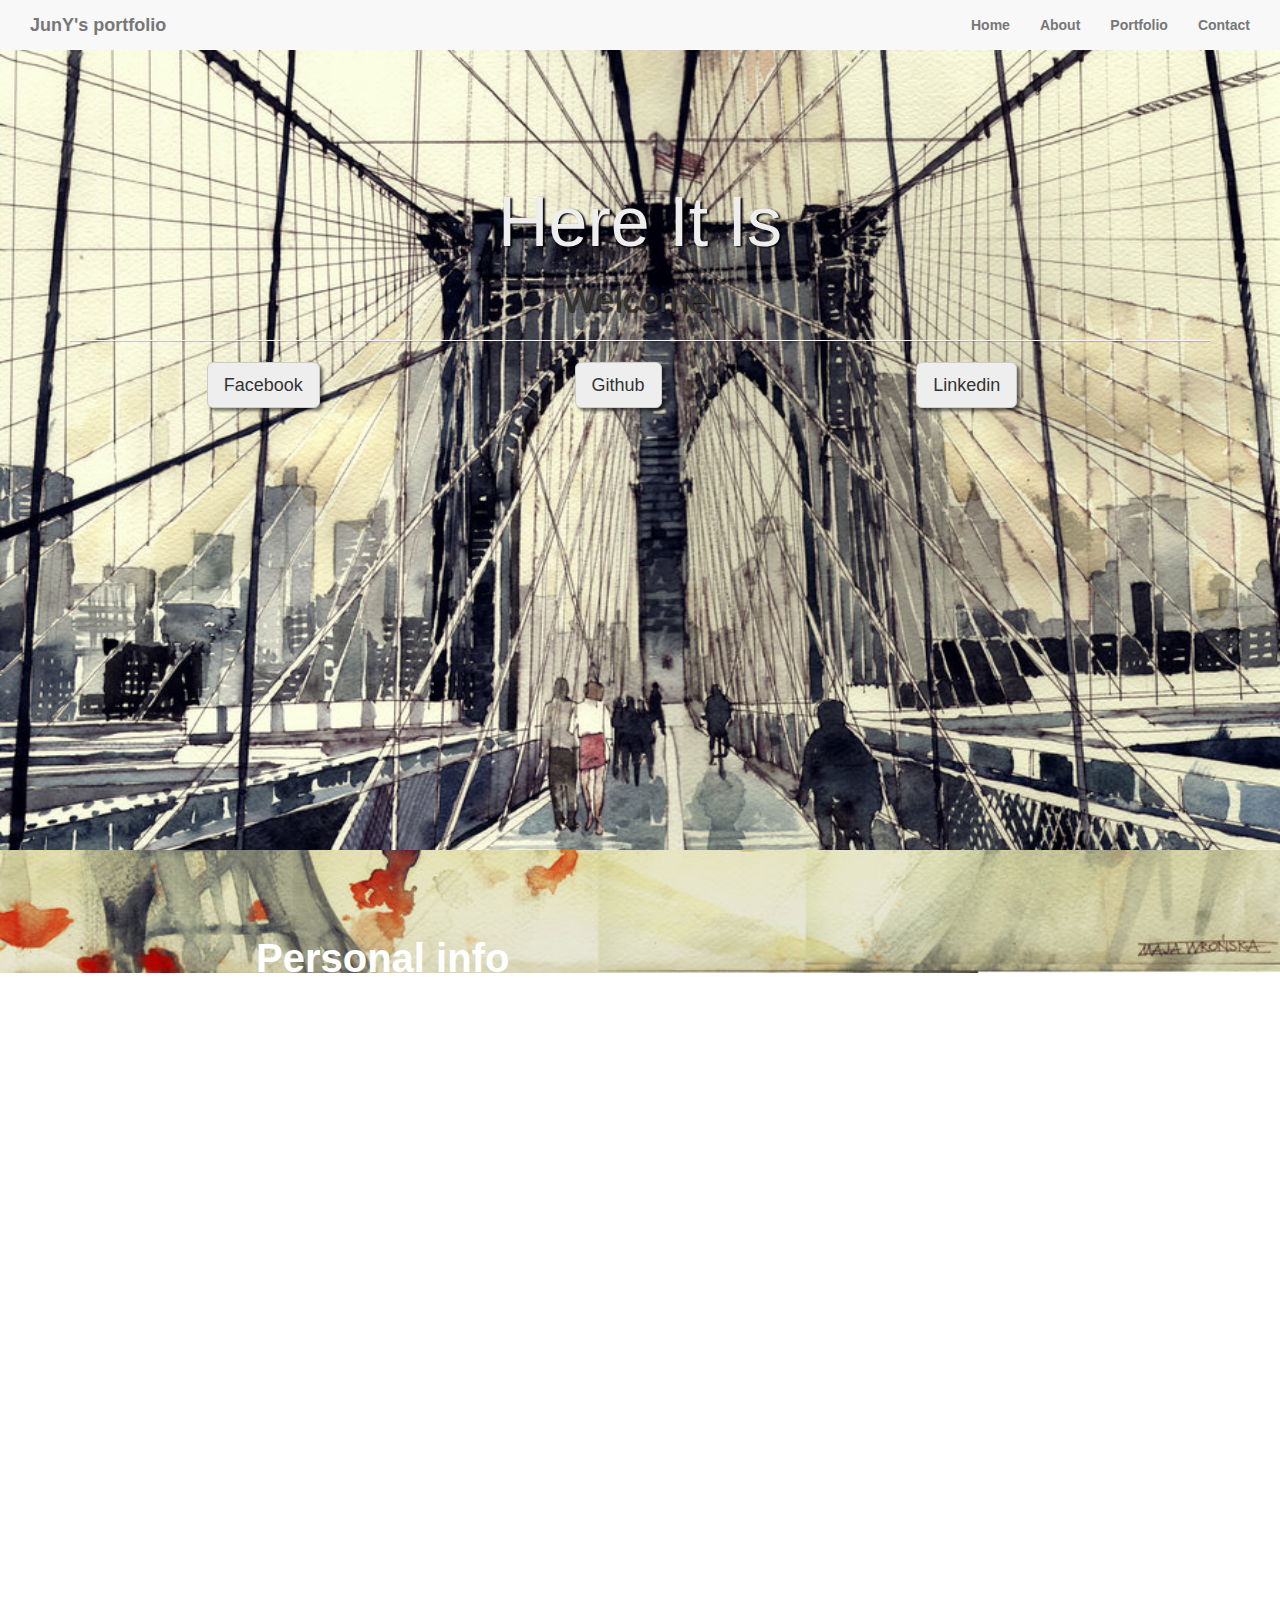
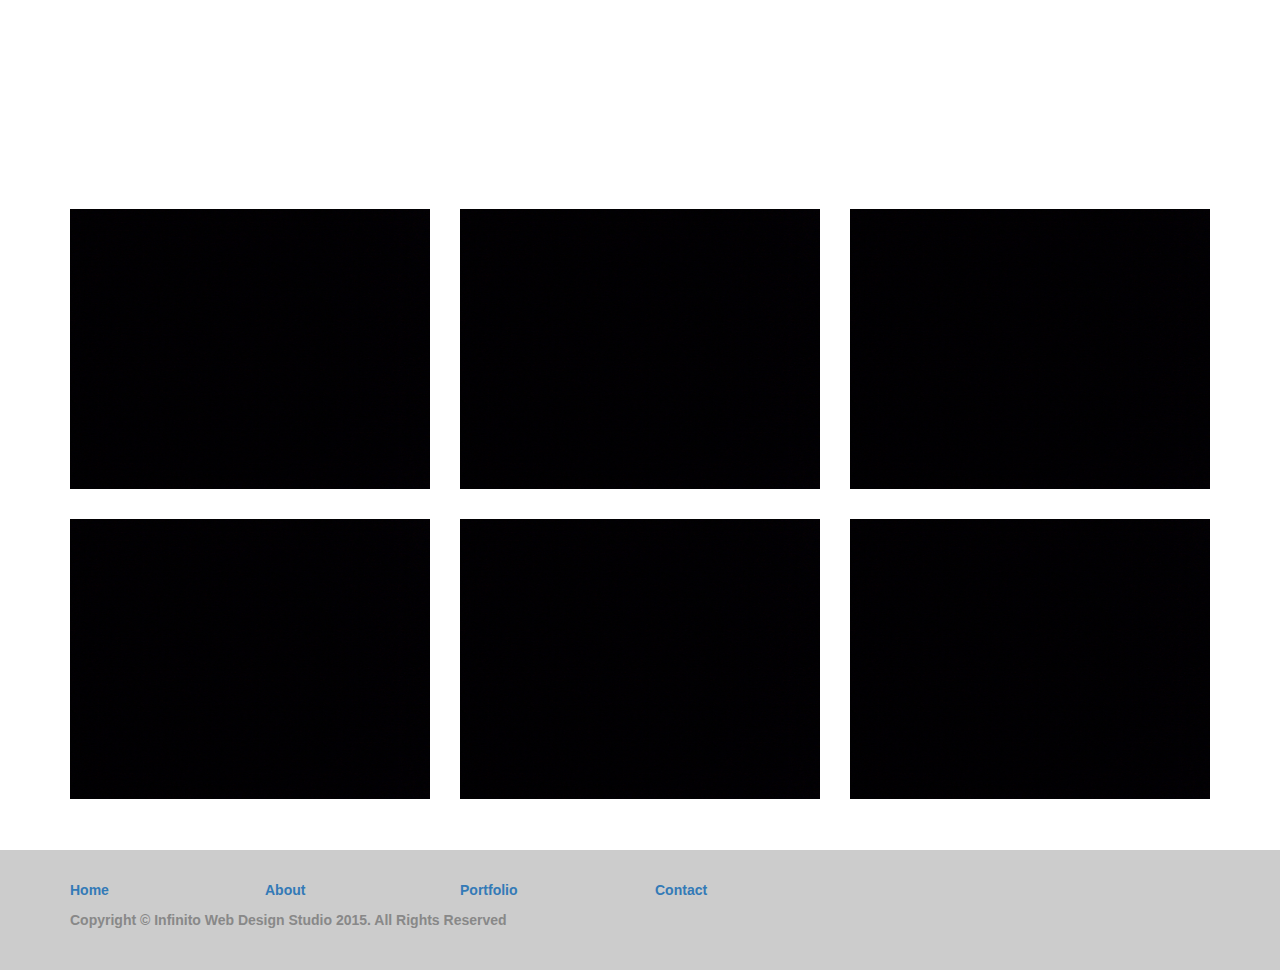
<file: index.html>
<!DOCTYPE html>
<html>
<head>
	<title>Jun's Portfolio</title>
	<link rel="stylesheet" type="text/css" href="style/myStyle.css">
	<link rel="stylesheet" href="http://maxcdn.bootstrapcdn.com/bootstrap/3.3.5/css/bootstrap.min.css">
	<script src="http://maxcdn.bootstrapcdn.com/bootstrap/3.3.5/js/bootstrap.min.js"></script>
</head>
<body>
	<!-- Navigation -->
	<nav class="navbar-default">
		<div class="container-fluid">
		    <div class="navbar-header">
		      <a class="navbar-brand" href="#">JunY's portfolio</a>
		    </div>
		    <div class="nav-right">
		    	<ul class="nav navbar-nav">
					<li><a href="#home">Home</a></li>
					<li><a href="#about">About</a></li>
					<li><a href="#portfolio">Portfolio</a></li>
					<li><a href="#contact">Contact</a></li>
				</ul>
			</div>
		</div>
	</nav>

	<!-- home -->
	<a name="home"></a>
	<div id="home">
		<div class="container">
			<div class="row">
				<div class="col-lg-12">
					<div class="intro-message">
						<h1>Here It Is</h1>
						<h3>Welcome!</h3>
					</div>
					<hr class="intro-horizon">
					<ul>
						<li><a class="btn btn-default btn-lg" href="" target="_blank">Facebook</a></li>
						<li><a class="btn btn-default btn-lg" href="" target="_blank">Github</a></li>
						<li><a class="btn btn-default btn-lg" href="" target="_blank">Linkedin</a></li>
					</ul>
				</div>
			</div>
		</div>
	</div>

	<!-- about -->
	<a name="about"></a>
	<div id="about">
		<table>
			<th colspan="2">Personal info</th>
			<tr>
				<td class="table-first-row">OBJECTIVE </td>
				<td>&nbsp; | Actively looking for software engineering internship.</td>
			</tr>
			<tr>
				<td class="table-first-row">SKILLS & ABILITIES </td>
				<td>&nbsp; | Language: python, Java, C/C++.</td>
			</tr>
			<tr>
				<td></td>
				<td>&nbsp; | Web programming: HTML, CSS, JavaScript.</td>
			</tr>
		</table>
	</div>	

	<!-- portfolio -->
	<a name="portfolio"></a>
	<div id="portfolio">
		<div class="container">
			<div class="row">
				<div class="col-lg-12 text-center">
					<h2>My portfolio</h2>
					<h3>Here is my recent works</h3>
				</div>
			</div>
			<div class="row">
				<div class="col-md-4 portfolio-item">
					<a class="portfolio-link" href="">
						<img class="portfolio-img" src="img/demo.jpg">
					</a>
				</div>
				<div class="col-md-4 portfolio-item">
					<a class="portfolio-link" href="">
						<img class="portfolio-img" src="img/demo.jpg">
					</a>
				</div>
				<div class="col-md-4 portfolio-item">
					<a class="portfolio-link" href="">
						<img class="portfolio-img" src="img/demo.jpg">
					</a>
				</div>
			</div>
			<div class="row">
				<div class="col-md-4 portfolio-item">
					<a class="portfolio-link" href="">
						<img class="portfolio-img" src="img/demo.jpg">
					</a>
				</div>
				<div class="col-md-4 portfolio-item">
					<a class="portfolio-link" href="">
						<img class="portfolio-img" src="img/demo.jpg">
					</a>
				</div>
				<div class="col-md-4 portfolio-item">
					<a class="portfolio-link" href="">
						<img class="portfolio-img" src="img/demo.jpg">
					</a>
				</div>
			</div>

		</div>
	</div>

	<!-- contact -->
	<a name="contact"></a>

	<!-- footer -->
	<footer>
		<div class="container">
			<div class="row">
				<div class="col-md-2"><a href="#home">Home</a></div>
				<div class="col-md-2"><a href="#about">About</a></div>
				<div class="col-md-2"><a href="#portfolio">Portfolio</a></div>
				<div class="col-md-2"><a href="#contact">Contact</a></div>
			</div>
			<div class="row">
				<div class="col-lg-12">
					<p>Copyright © Infinito Web Design Studio 2015. All Rights Reserved</p>
				</div>
			</div>
		</div>
	</footer>

</body>
</html>
</file>
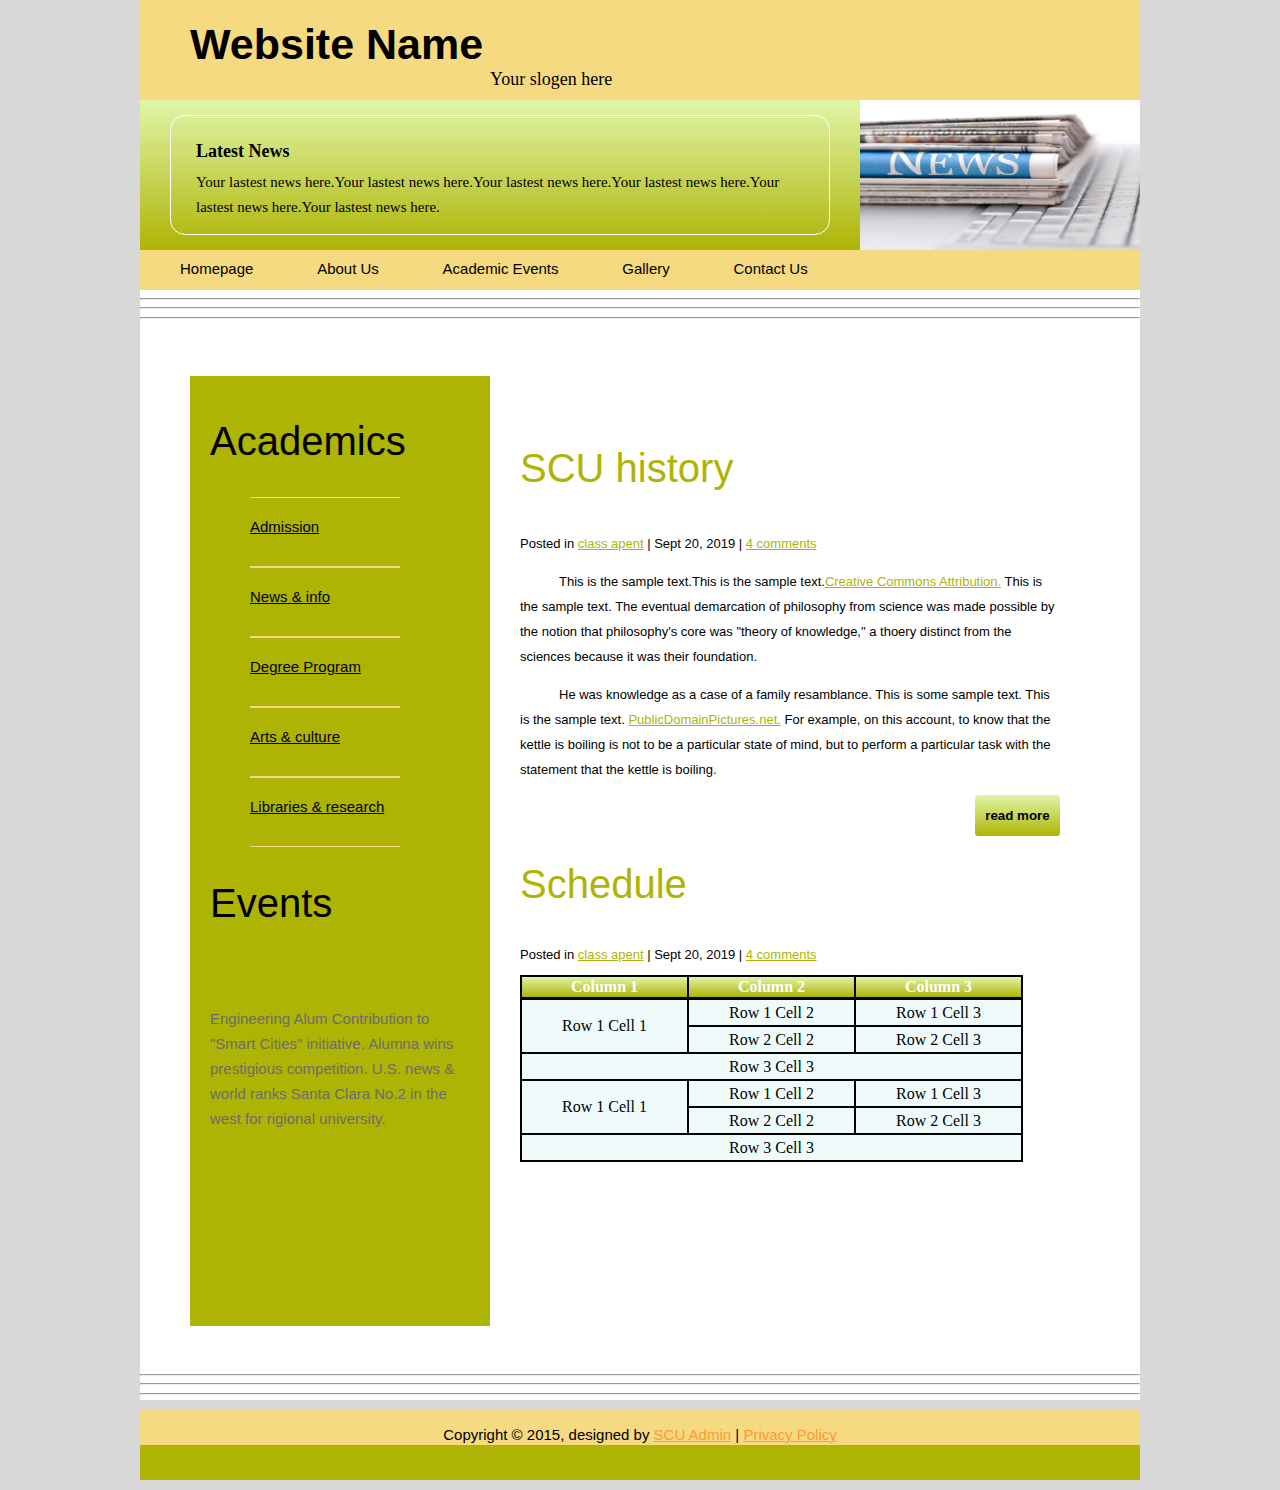
<file: COEN_276_HW1/index.html>
<!DOCTYPE html>
<html>
<head>
	<title>COEN 276</title>
	<link rel="stylesheet" type="text/css" href="style.css">
	<meta http-equiv="content-type" content="text/html; charset=utf-8">
</head>
<body>
	<div class="body">
		<div class="header">
			<div class="logo">
				<div class="name">Website Name</div>
				<div class="slogan">Your slogen here</div>
			</div>
			<div class="banner">
				<div class="news">
					<h4>Latest News</h4>
					<p>Your lastest news here.Your lastest news here.Your lastest news here.Your lastest news here.Your lastest news here.Your lastest news here.</p>
				</div>
				<img src="news.jpg" alt="">
			</div>
			<div class="nav">
				<ul>
				  <li><a href="index.html">Homepage</a></li>
				  <li><a href="index.html">About Us</a></li>
				  <li><a href="index.html">Academic Events</a></li>
				  <li><a href="index.html">Gallery</a></li>
				  <li><a href="contact.html">Contact Us</a></li>
				</ul>
			</div>
		</div>
		<div class="hor">
			<hr>
			<hr>
			<hr>
		</div>
		<div class="main">
			<div class="left">
				<div class="academics">
					<h2>Academics</h2>
					<ul>
						<li><a href="">Admission</a></li>
						<li><a href="">News & info</a></li>
						<li><a href="">Degree Program</a></li>
						<li><a href="">Arts & culture</a></li>
						<li><a href="">Libraries & research</a></li>
					</ul>
				</div>
				<div class="events">
					<h2>Events</h2>
					<div>
						Engineering Alum Contribution to "Smart Cities" initiative. Alumna wins prestigious competition. U.S. news & world ranks Santa Clara No.2 in the west for rigional university.
					</div>
				</div>
			</div>
			<div class="right">
				<div class="history">
					<h3>SCU history</h3>
					<p>Posted in <a href="">class apent</a> | Sept 20, 2019 | <a href="">4 comments</a></p>
					<p style="text-indent: 3em">This is the sample text.This is the sample text.<a href="">Creative Commons Attribution.</a> This is the sample text. The eventual demarcation of philosophy from science was made possible by the notion that philosophy's core was "theory of knowledge," a thoery distinct from the sciences because it was their foundation.</p>
					<p style="text-indent: 3em">He was knowledge as a case of a family resamblance. This is some sample text. This is the sample text. <a href="">PublicDomainPictures.net.</a> For example, on this account, to know that the kettle is boiling is not to be a particular state of mind, but to perform a particular task with the statement that the kettle is boiling.</p>
					<div class="readmore">
						<form action="contact.html">
						<input class="btn" type="submit" value="read more">
						</form>
					</div>
				</div>
				<div class="schedule">
					<h3>Schedule</h3>
					<p>Posted in <a href="">class apent</a> | Sept 20, 2019 | <a href="">4 comments</a></p>
					<table>
						<tr>
							<th>Column 1</th>
							<th>Column 2</th>
							<th>Column 3</th>
						</tr>
						<tr>
							<td rowspan="2">Row 1 Cell 1</td>
							<td class="middle">Row 1 Cell 2</td>
							<td>Row 1 Cell 3</td>
						</tr>
						<tr>
							<td class="middle">Row 2 Cell 2</td>
							<td>Row 2 Cell 3</td>
						</tr>
						<tr>
							<td colspan="3">Row 3 Cell 3</td>
						</tr>
						<tr>
							<td rowspan="2">Row 1 Cell 1</td>
							<td class="middle">Row 1 Cell 2</td>
							<td>Row 1 Cell 3</td>
						</tr>
						<tr>
							<td class="middle">Row 2 Cell 2</td>
							<td>Row 2 Cell 3</td>
						</tr>
						<tr>
							<td colspan="3">Row 3 Cell 3</td>
						</tr>
					</table>
				</div>
			</div>
		</div>
		<div class="hor-btm">
			<hr>
			<hr>
			<hr>
		</div>
	</div>
	<div class="footer">
		<div class="footer-top">
			<p>Copyright &copy; 2015, designed by <a href="">SCU Admin</a> | <a href="">Privacy Policy</a></p>
		</div>
		<div class="footer-bottom">
			
		</div>
	</div>
</body>
</html>
</file>
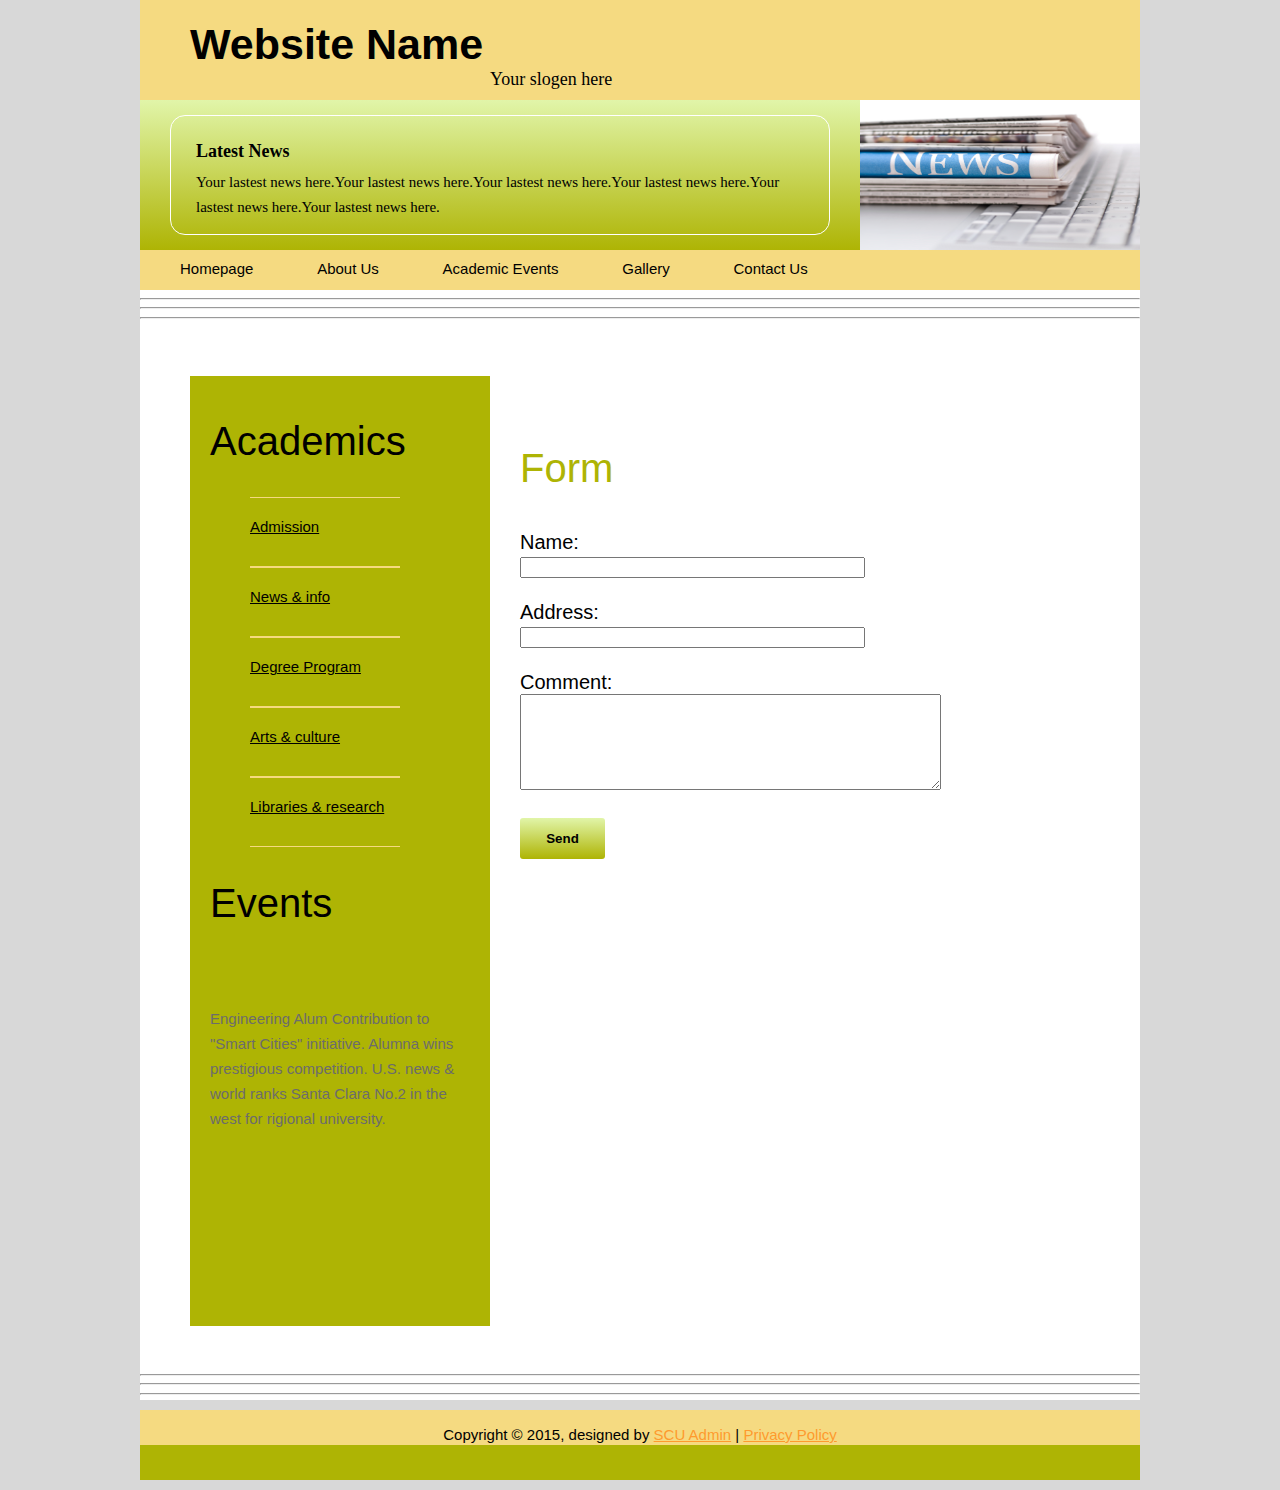
<file: contact.html>
<!DOCTYPE html>
<html>
<head>
	<title>COEN 276</title>
	<link rel="stylesheet" type="text/css" href="style.css">
	<meta http-equiv="content-type" content="text/html; charset=utf-8">
</head>
<body>
	<div class="body">
		<div class="header">
			<div class="logo">
				<div class="name">Website Name</div>
				<div class="slogan">Your slogen here</div>
			</div>
			<div class="banner">
				<div class="news">
					<h4>Latest News</h4>
					<p>Your lastest news here.Your lastest news here.Your lastest news here.Your lastest news here.Your lastest news here.Your lastest news here.</p>
				</div>
				<img src="news.jpg" alt="">
			</div>
			<div class="nav">
				<ul>
				  <li><a href="index.html">Homepage</a></li>
				  <li><a href="index.html">About Us</a></li>
				  <li><a href="index.html">Academic Events</a></li>
				  <li><a href="index.html">Gallery</a></li>
				  <li><a href="contact.html">Contact Us</a></li>
				</ul>
			</div>
		</div>
		<div class="hor">
			<hr>
			<hr>
			<hr>
		</div>
		<div class="main">
			<div class="left">
				<div class="academics">
					<h2>Academics</h2>
					<ul>
						<li><a href="">Admission</a></li>
						<li><a href="">News & info</a></li>
						<li><a href="">Degree Program</a></li>
						<li><a href="">Arts & culture</a></li>
						<li><a href="">Libraries & research</a></li>
					</ul>
				</div>
				<div class="events">
					<h2>Events</h2>
					<div>
						Engineering Alum Contribution to "Smart Cities" initiative. Alumna wins prestigious competition. U.S. news & world ranks Santa Clara No.2 in the west for rigional university.
					</div>
				</div>
			</div>
			<div class="right">
				<h3>Form</h3>
				<form action="mailto:jyang2@gmail.com?cc=jyang9122@gmail.com" enctype="text/plain" method="post">
					Name:<br>
					<input type="text" value="" size="40">
					<br><br>
					Address:<br>
					<input type="text" value="" size="40">
					<br><br>
					Comment:<br>
					<textarea cols="50" rows="6"></textarea>
					<br><br>
					<input class="btn" type="submit" value="Send">
				</form>
			</div>
		</div>
		<div class="hor-btm">
			<hr>
			<hr>
			<hr>
		</div>
	</div>
	<div class="footer">
		<div class="footer-top">
			<p>Copyright &copy; 2015, designed by <a href="">SCU Admin</a> | <a href="">Privacy Policy</a></p>
		</div>
		<div class="footer-bottom">
			
		</div>
	</div>
</body>
</html>
</file>
<file: style/myStyle.css>
* {
	margin: 0;
	padding: 0;
}

body,
h1,
h2,
h3,
h4,
h5,
h6 {
    font-family: "Lato","Helvetica Neue",Helvetica,Arial,sans-serif;
    font-weight: 700;
}

.nav-right {
	float: right;
}

#home {
	background: url("../img/bg_home.jpg") no-repeat fixed;
	background-size: cover;
	height: 800px;
}

.intro-message {
    position: relative;
    padding-top: 10%;
    text-align: center;
}

.intro-message > h1 {
    text-shadow: 2px 1px 2px #000;
    font-size: 5em;
    color: #EEEEEE;
}

.intro-message > h3 {
	text-shadow: 1px 1px 1px rgba(0,0,0,0.6);
	font-size: 2.5em;
}

.intro-horizon {
	border-top: 1px solid #f8f8f8;
    border-bottom: 1px solid rgba(0,0,0,0.2);
}

#home ul {
	list-style: none;
}

#home ul li {
	display: inline;
	margin-left: 12%;
	margin-right: 10%;
}

#home ul li a {
	background-color: #EEEEEE;
}

#home ul li a:hover {
	background-color: #555555;
	color: #FFFFFF;
}

.btn {
	background: #C0C0C0;
	box-shadow: 3px 3px 3px rgba(0,0,0,0.5);
	transition: 0.2s;
}

.btn:hover {
	color: #FFFFFF;
	background: #000000;
}

#about {
	background: url("../img/bg_about.jpg") no-repeat fixed;
	background-size: cover;
	height: 800px;
	color: #FFFFFF;
}

#about table {
	margin-left: 20%;
}

#about table th {
	font-size: 40px;
	padding-top: 15%;
	padding-bottom: 10%;
}

#about table td {
	font-size: 15px;
	padding-bottom: 5%;
}

.table-first-row {
	text-align: right;
}

#portfolio {
	background: url("../img/bg_portfolio.jpg") no-repeat fixed;
	background-size: cover;
	height: 800px;
	color: #FFFFFF;
}

#portfolio * {
	z-index: 2;
}

#portfolio .container {
	padding-top: 40px;
}

.portfolio-item {
	width: 33%;
	margin-bottom: 20px;
	margin-top: 10px;
}

.portfolio-item:hover {
	background: rgba(0, 0, 0, .7);
	opacity: 0;
	transition: all ease 1s;
}

.portfolio-link {
	max-width: 400px;
}

.portfolio-img {
	width: 100%;
	height: 280px;
	
}

footer {
	background: #CCCCCC;
	padding: 30px;
}

footer p {
	color: #888888;
	margin: 10px 0 10px 0;
}
</file>
<file: COEN_276_HW1/style.css>
* { 
    -moz-box-sizing: border-box; 
    -webkit-box-sizing: border-box; 
     box-sizing: border-box; 
}

body {
	background: #D8D8D8;
	font-size: 15px;
	margin: 0px;
	padding: 0px;
}	

h2 {
	font-size: 40px;
	font-weight: normal;
	font-family: "Roberto Condensed", Arial, Helvetica, sans-serif;
}

hr {
	background-color: white;
}

.body {
	width: 1000px;
	height: 1400px;
	margin: 0px auto 10px;
	background-color: #FFFFFF;
}

.header {
	width: 1000px;
	height: 290px;
	background-color: #F5DA81;
}

.logo {
	width: 1000px;
	height: 100px;
}

.name {
	font-family: "Roberto Condensed", Arial, Helvetica, sans-serif;
	text-decoration: none;
	padding-left: 50px;
	padding-top: 20px;
	font-size: 43px;
	font-weight: bold;
}

.slogan {
	padding-top: 0;
	padding-left: 350px;
	font-size: 18px;
}

.banner {
	height: 150px;
	background: linear-gradient(#E1F5A9, #AEB404);
}

.news {
	height: 120px;
	width: 660px;
	border: 1px solid white;
	border-radius: 1em;
	float: left;
	margin: 15px 10px 15px 30px;
	padding: 25px 25px;
}

.news h4 {
	margin: 0px;
	font-weight: bold;
	font-size: 18px;
}

.news p {
	line-height: 25px;
	font-size: 15px;
	margin-top: 8px;
}

.banner img {
	float: right;
	height: 150px;
	width: 280px;
}

.nav ul {
	width: 1000px;
	height: 40px;
	list-style-type: none;
	margin: 0;
	padding: 10px;
}

.nav ul li {
	display: inline;
	margin: 25px 30px;
}

.nav ul li:hover {
	background-color: #AEB404;
}

.nav ul li a:hover {
	color: #FFFFFF;
}

.nav ul li a {
	font-family: "Trebuchet MS", Arial, Helvetica, sans-serif;
	text-decoration: none;
	font-size: 15px;
	color: #000000;
}

.hor-btm {
	position: relative;
	bottom: 0;
}

.main {
	width: 1000px;
	height: 1040px;
	padding: 50px;
	background-color: #FFFFFF;
}

.left {
	width: 300px;
	height: 950px;
	background-color: #AEB404;
	float: left;
	padding: 10px;
}

.left a {
	color: #000000;
}

.academics {
	margin: 10px;
}


/*to change*/
.academics li {
	list-style-type: none;
	width: 150px;
	height: 70px;
	border-top: solid 1px #F5DA81;
	border-bottom: solid 1px #F5DA81;
	padding-top: 20px;
	padding-bottom: 20px;
}

.academics a {
	font-family: "Trebuchet MS", Arial, Helvetica, sans-serif;
}

.events {
	margin: 10px;
}

.events div {
	font-family: "Trebuchet MS", Arial, Helvetica, sans-serif;
	margin-top: 80px;
	color: #6C6C6C;
	line-height: 25px;
}

.right{
	float: right;
	height: 950px;
	width: 600px;
	padding: 30px;
	font-size: 16px;	
}

.right a {
	color: #AEB404;
}

.right h3 {
	font-family: "Roberto Condensed", Arial, Helvetica, sans-serif;
	font-size: 40px;
	color: #AEB404;
	font-weight: normal;
}

.history  h2{
	font-family: "Roberto Condensed", Arial, Helvetica, sans-serif;
	color: #AEB404;
	font-size: 45px;
}

.history p {
	font-family: "Trebuchet MS", Arial, Helvetica, sans-serif;
	font-size: 13px;
	line-height: 25px;
}

.readmore {
	float: right;
}

.btn {
	width: 85px;
	height: 41px;
	background: linear-gradient(#E1F5A9, #AEB404);
	text-align: center;
	border-radius: 3px;
	vertical-align: middle;
	padding: 10px 0;
	border:none;
	box-shadow:none;
	font-weight: bold;
}

.right button a {
	color: #000000;
	text-decoration: none;
}

.right form {
	font-family: "Trebuchet MS", Arial, Helvetica, sans-serif;
	font-size: 20px;
}

.readmore a {
	font-weight: bold;
	text-decoration: none;
	color: #000000;
}

.schedule {
	margin-top: 80px;
}

.schedule p {
	font-family: "Trebuchet MS", Arial, Helvetica, sans-serif;
	font-size: 13px;
}

.schedule table {
	text-align: center;
	background-color: #000000;
}

.schedule table th {
	background: linear-gradient(#E1F5A9, #AEB404);	
	color: #FFFFFF;
	border-bottom: solid 1px #000000;
}

.schedule table td {
	width: 165px;
	height: 25px;
	background-color: #EFFBFB;
}

.footer {
	width: 1000px;
	height: 70px;
	margin: 0px auto 10px;
}

.footer-top {
	background-color: #F5DA81;	
	height: 35px;
	text-align: center;
	padding-top: 1px;
}

.footer-top p {
	font-family: "Trebuchet MS", Arial, Helvetica, sans-serif;
	position: relative;
	bottom: 0;
}

.footer-top a {
	color: #FE9A2E;
}

.footer-bottom {
	background-color: #AEB404;	
	height: 35px;
}
</file>
<file: style.css>
* { 
    -moz-box-sizing: border-box; 
    -webkit-box-sizing: border-box; 
     box-sizing: border-box; 
}

body {
	background: #D8D8D8;
	font-size: 15px;
	margin: 0px;
	padding: 0px;
}	

h2 {
	font-size: 40px;
	font-weight: normal;
	font-family: "Roberto Condensed", Arial, Helvetica, sans-serif;
}

hr {
	background-color: white;
}

.body {
	width: 1000px;
	height: 1400px;
	margin: 0px auto 10px;
	background-color: #FFFFFF;
}

.header {
	width: 1000px;
	height: 290px;
	background-color: #F5DA81;
}

.logo {
	width: 1000px;
	height: 100px;
}

.name {
	font-family: "Roberto Condensed", Arial, Helvetica, sans-serif;
	text-decoration: none;
	padding-left: 50px;
	padding-top: 20px;
	font-size: 43px;
	font-weight: bold;
}

.slogan {
	padding-top: 0;
	padding-left: 350px;
	font-size: 18px;
}

.banner {
	height: 150px;
	background: linear-gradient(#E1F5A9, #AEB404);
}

.news {
	height: 120px;
	width: 660px;
	border: 1px solid white;
	border-radius: 1em;
	float: left;
	margin: 15px 10px 15px 30px;
	padding: 25px 25px;
}

.news h4 {
	margin: 0px;
	font-weight: bold;
	font-size: 18px;
}

.news p {
	line-height: 25px;
	font-size: 15px;
	margin-top: 8px;
}

.banner img {
	float: right;
	height: 150px;
	width: 280px;
}

.nav ul {
	width: 1000px;
	height: 40px;
	list-style-type: none;
	margin: 0;
	padding: 10px;
}

.nav ul li {
	display: inline;
	margin: 25px 30px;
}

.nav ul li:hover {
	background-color: #AEB404;
}

.nav ul li a:hover {
	color: #FFFFFF;
}

.nav ul li a {
	font-family: "Trebuchet MS", Arial, Helvetica, sans-serif;
	text-decoration: none;
	font-size: 15px;
	color: #000000;
}

.hor-btm {
	position: relative;
	bottom: 0;
}

.main {
	width: 1000px;
	height: 1040px;
	padding: 50px;
	background-color: #FFFFFF;
}

.left {
	width: 300px;
	height: 950px;
	background-color: #AEB404;
	float: left;
	padding: 10px;
}

.left a {
	color: #000000;
}

.academics {
	margin: 10px;
}


/*to change*/
.academics li {
	list-style-type: none;
	width: 150px;
	height: 70px;
	border-top: solid 1px #F5DA81;
	border-bottom: solid 1px #F5DA81;
	padding-top: 20px;
	padding-bottom: 20px;
}

.academics a {
	font-family: "Trebuchet MS", Arial, Helvetica, sans-serif;
}

.events {
	margin: 10px;
}

.events div {
	font-family: "Trebuchet MS", Arial, Helvetica, sans-serif;
	margin-top: 80px;
	color: #6C6C6C;
	line-height: 25px;
}

.right{
	float: right;
	height: 950px;
	width: 600px;
	padding: 30px;
	font-size: 16px;	
}

.right a {
	color: #AEB404;
}

.right h3 {
	font-family: "Roberto Condensed", Arial, Helvetica, sans-serif;
	font-size: 40px;
	color: #AEB404;
	font-weight: normal;
}

.history  h2{
	font-family: "Roberto Condensed", Arial, Helvetica, sans-serif;
	color: #AEB404;
	font-size: 45px;
}

.history p {
	font-family: "Trebuchet MS", Arial, Helvetica, sans-serif;
	font-size: 13px;
	line-height: 25px;
}

.readmore {
	float: right;
}

.btn {
	width: 85px;
	height: 41px;
	background: linear-gradient(#E1F5A9, #AEB404);
	text-align: center;
	border-radius: 3px;
	vertical-align: middle;
	padding: 10px 0;
	border:none;
	box-shadow:none;
	font-weight: bold;
}

.right button a {
	color: #000000;
	text-decoration: none;
}

.right form {
	font-family: "Trebuchet MS", Arial, Helvetica, sans-serif;
	font-size: 20px;
}

.readmore a {
	font-weight: bold;
	text-decoration: none;
	color: #000000;
}

.schedule {
	margin-top: 80px;
}

.schedule p {
	font-family: "Trebuchet MS", Arial, Helvetica, sans-serif;
	font-size: 13px;
}

.schedule table {
	text-align: center;
	background-color: #000000;
}

.schedule table th {
	background: linear-gradient(#E1F5A9, #AEB404);	
	color: #FFFFFF;
	border-bottom: solid 1px #000000;
}

.schedule table td {
	width: 165px;
	height: 25px;
	background-color: #EFFBFB;
}

.footer {
	width: 1000px;
	height: 70px;
	margin: 0px auto 10px;
}

.footer-top {
	background-color: #F5DA81;	
	height: 35px;
	text-align: center;
	padding-top: 1px;
}

.footer-top p {
	font-family: "Trebuchet MS", Arial, Helvetica, sans-serif;
	position: relative;
	bottom: 0;
}

.footer-top a {
	color: #FE9A2E;
}

.footer-bottom {
	background-color: #AEB404;	
	height: 35px;
}
</file>
